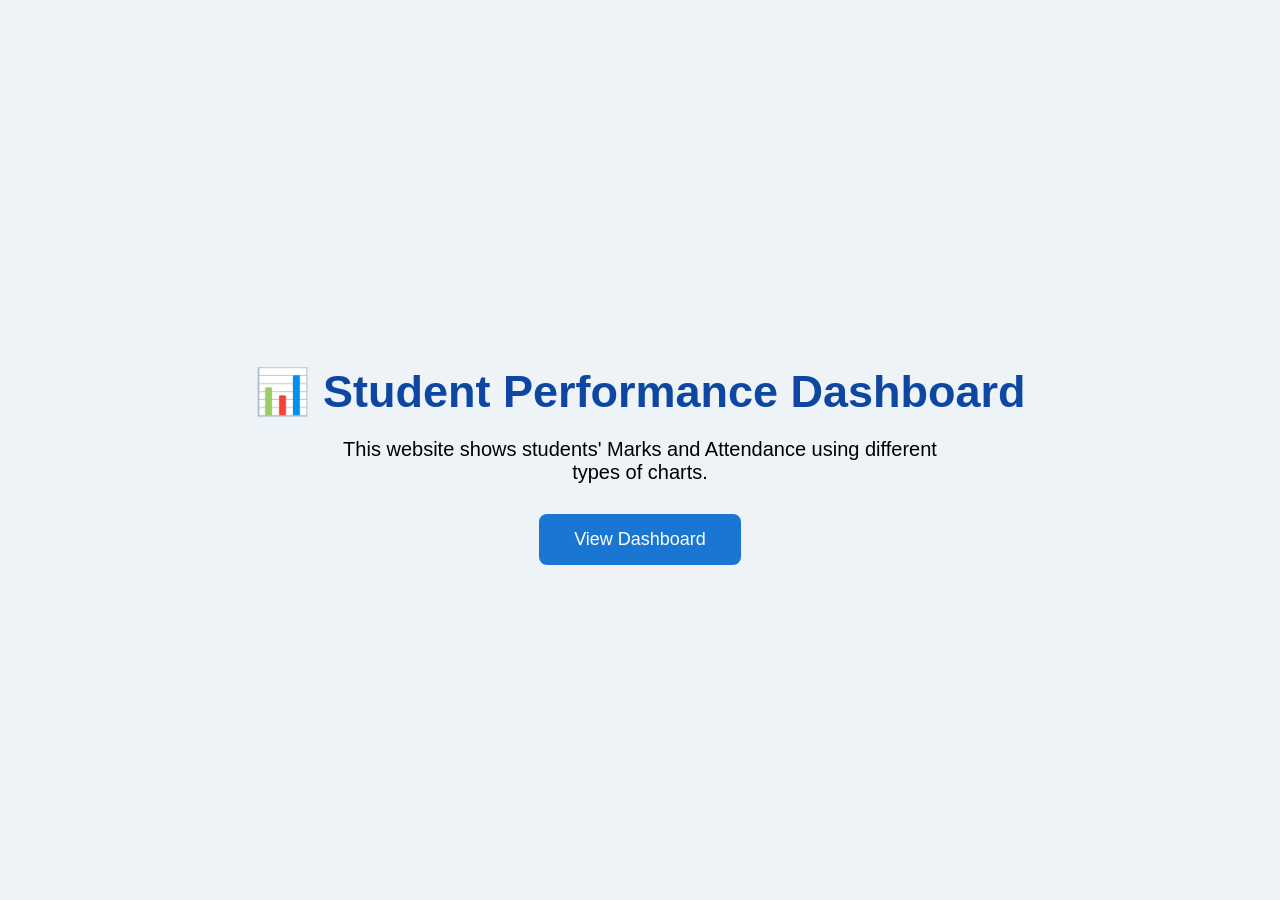
<file: Student_Dashboard/index.html>
<!DOCTYPE html>
<html>
<head>
    <title>Student Dashboard</title>
    <link rel="stylesheet" href="style.css">
</head>

<body>

<div class="home">

    <h1>📊 Student Performance Dashboard</h1>

    <p>
        This website shows students'
        Marks and Attendance using
        different types of charts.
    </p>

    <a href="dashboard.html">
        <button>View Dashboard</button>
    </a>

</div>

</body>
</html>
</file>
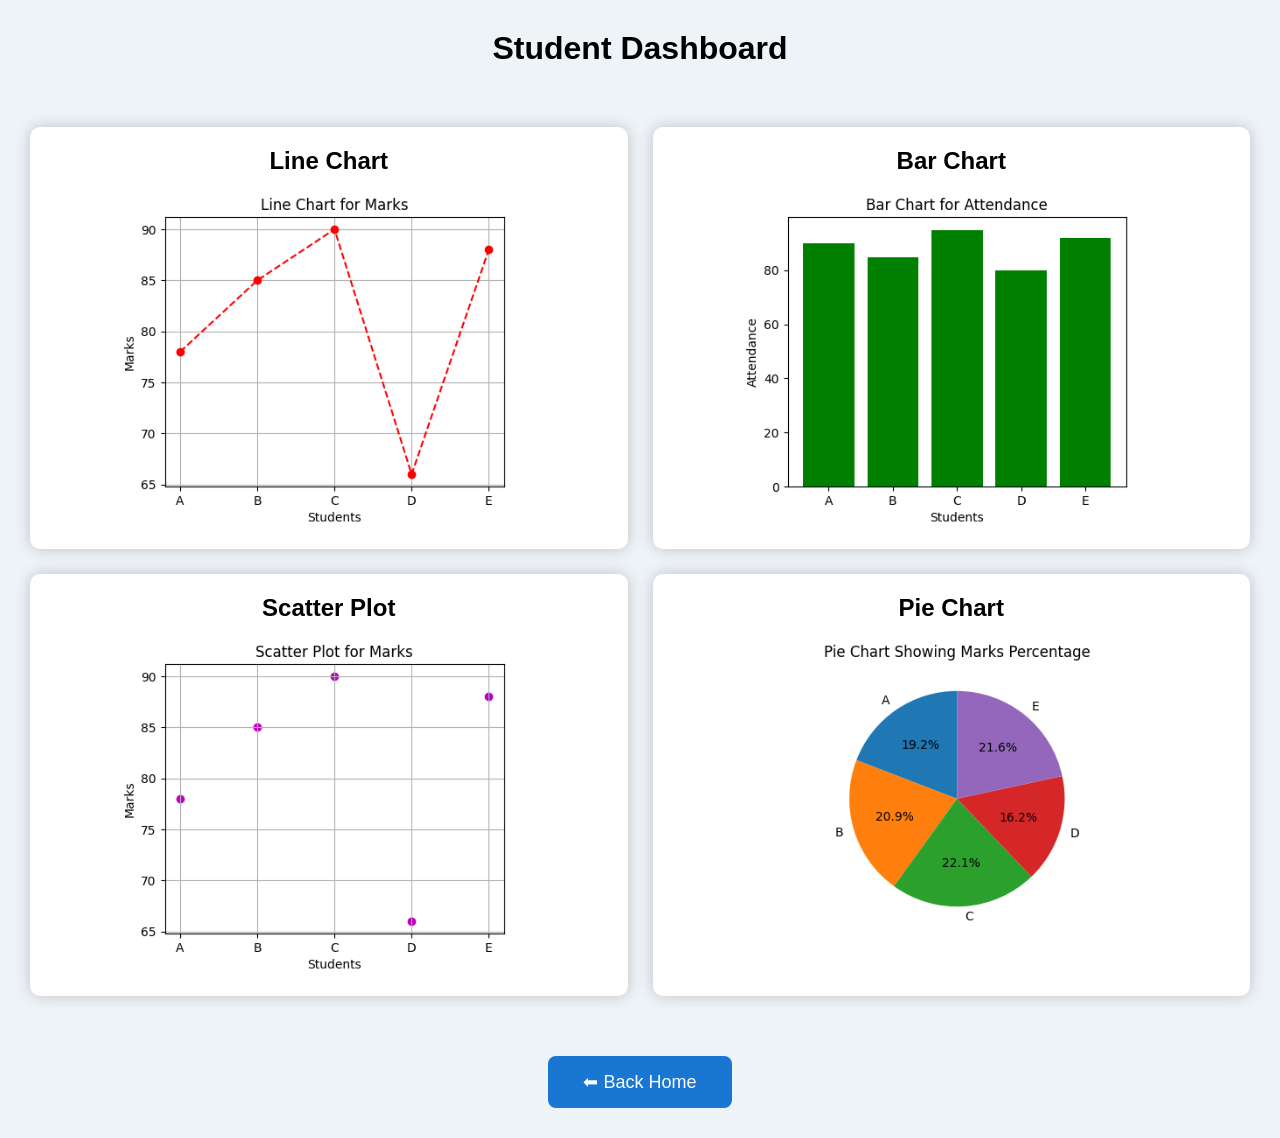
<file: Student_Dashboard/dashboard.html>
<!DOCTYPE html>
<html>
<head>

<title>Dashboard</title>

<link rel="stylesheet" href="style.css">

</head>

<body>

<h1>Student Dashboard</h1>

<div class="container">

<div class="card">

<h2>Line Chart</h2>

<img src="images/line_chart.png">

</div>

<div class="card">

<h2>Bar Chart</h2>

<img src="images/bar_chart.png">

</div>

<div class="card">

<h2>Scatter Plot</h2>

<img src="images/scatter_chart.png">

</div>

<div class="card">

<h2>Pie Chart</h2>

<img src="images/pie_chart.png">

</div>

</div>

<div class="back">

<a href="index.html">

<button>⬅ Back Home</button>

</a>

</div>

</body>

</html>
</file>
<file: Student_Dashboard/style.css>
*{
margin:0;
padding:0;
box-sizing:border-box;
font-family:Arial;
}

body{

background:#eef3f8;

}

.home{

height:100vh;

display:flex;

flex-direction:column;

justify-content:center;

align-items:center;

text-align:center;

}

.home h1{

font-size:45px;

color:#0d47a1;

margin-bottom:20px;

}

.home p{

font-size:20px;

width:600px;

margin-bottom:30px;

}

button{

padding:15px 35px;

font-size:18px;

background:#1976d2;

color:white;

border:none;

border-radius:8px;

cursor:pointer;

}

button:hover{

background:#0d47a1;

}

h1{

text-align:center;

margin:30px;

}

.container{

display:grid;

grid-template-columns:repeat(2,1fr);

gap:25px;

padding:30px;

}

.card{

background:white;

padding:20px;

border-radius:10px;

box-shadow:0 0 15px rgba(0,0,0,.2);

text-align:center;

}

.card img{

width:100%;

height:350px;

object-fit:contain;

}

.back{

text-align:center;

margin:30px;

}
</file>
